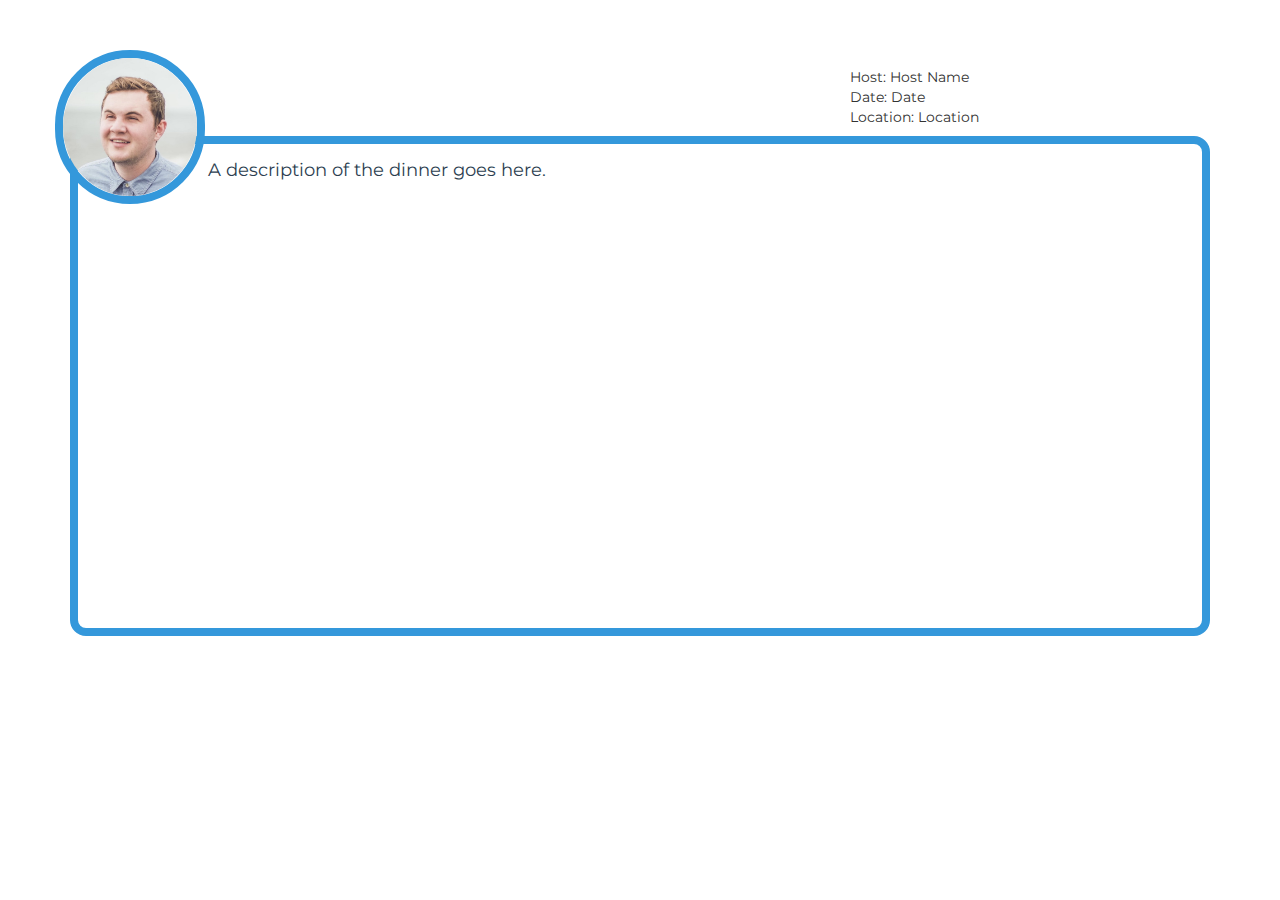
<file: index.html>
<!doctype html>
<!--[if lt IE 7]>      <html class="no-js lt-ie9 lt-ie8 lt-ie7" lang=""> <![endif]-->
<!--[if IE 7]>         <html class="no-js lt-ie9 lt-ie8" lang=""> <![endif]-->
<!--[if IE 8]>         <html class="no-js lt-ie9" lang=""> <![endif]-->
<!--[if gt IE 8]><!--> <html class="no-js" lang=""> <!--<![endif]-->
    <head>
        <meta charset="utf-8">
        <meta http-equiv="X-UA-Compatible" content="IE=edge,chrome=1">
        <title></title>
        <meta name="description" content="">
        <meta name="viewport" content="width=device-width, initial-scale=1">
        <link rel="apple-touch-icon" href="apple-touch-icon.png">
        <script src="//ajax.googleapis.com/ajax/libs/jquery/1.11.2/jquery.min.js"></script>
        <script src="https://cdn.firebase.com/js/client/2.3.0/firebase.js"></script>
        <link rel="stylesheet" href="css/bootstrap.min.css">
        <link href='https://fonts.googleapis.com/css?family=Montserrat:400,700' rel='stylesheet' type='text/css'>
        <style>
            body {
                padding-top: 50px;
                padding-bottom: 20px;
                font-family: 'Montserrat', sans-serif;
            }
            .dinnerTitle{
              font-size: 50px;
              text-transform: uppercase;
              font-weight: bold;
              margin-left: 50px;
              color: #2C3E50;
            }
            .infoBox{
              background-color: #fff;
              border: 8px solid #3498DB;
              border-radius: 16px;
              min-height: 500px;
            }
            .profilePicContainer{
              width: 150px;
              border: 8px solid #3498DB;
              border-radius: 100px;
              position: absolute;
              top: 0px;
              left: 0px;
              z-index: 10;
            }
            .dinnerDescription{
              font-size: 18px;
              color: #2C3E50;
              padding-left: 130px;
              padding-top: 14px;
            }
        </style>
        <link rel="stylesheet" href="css/bootstrap-theme.min.css">
        <link rel="stylesheet" href="css/main.css">

        <script src="js/vendor/modernizr-2.8.3-respond-1.4.2.min.js"></script>
    </head>
    <body>
        <!--[if lt IE 8]>
            <p class="browserupgrade">You are using an <strong>outdated</strong> browser. Please <a href="http://browsehappy.com/">upgrade your browser</a> to improve your experience.</p>
        <![endif]-->
        <div class="container">
          <div class="row">
            <div class="col-lg-12">
              <div class="profilePicContainer"><img src="img/profiles/chris.jpg" class="profilePic img-responsive img-circle"></div>
              <div class="row">
                <div class="col-md-1"></div>
                <div class="col-md-7" style="margin-top: 15px;"><span class="dinnerTitle" id="dinnerTitle"></span></div>
                <div class="col-md-4" style="margin-top: 17px;">
                  <div class="row">
                    <div class="col-xs-12">Host: <span class="hostName" id="hostName">Host Name</div>
                    <div class="col-xs-12">Date: <span class="eventDate" id="eventDate">Date</div>
                    <div class="col-xs-12">Location: <span class="eventLocation" id="eventLocation">Location</span></div>
                  </div>
                </div>
              </div>
            </div>
          </div>
          <div class="row">
            <div class="col-lg-12">
              <div class="infoBox">
                <div class="row">
                  <div class="col-xs-12">
                    <div class="dinnerDescription" id="dinnerDescription">
                      A description of the dinner goes here.
                    </div>
                  </div>
                </div>
              </div>
            </div>
          </div>
        </div>

        <script>
        $( document ).ready(function() {
        // REFERENCE FIREBASE
            var myFirebaseRef = new Firebase("https://group-meal.firebaseio.com/");
          // REGISTER DOM ELEMENTS
            var hostField = $('#hostName');
            var dateField = $('#eventDate');
            var locationField = $('#eventLocation');
            var dinnerTitleField = $('#dinnerTitle');
            var dinnerDescriptionField = $('#dinnerDescription');
          
  /*
          // LISTEN FOR KEYPRESS EVENT
            dateField.keypress(function (e) {
              if (e.keyCode == 13) {
                //FIELD VALUES
                var date = dateField.val();

                //SAVE DATA TO FIREBASE AND EMPTY FIELD
                myFirebaseRef.push({dateTime:date});
                dateField.val('');
              }
            });
  */
          // Add a callback that is triggered for each chat message.

          myFirebaseRef.on('child_added', function (snapshot) {
            //GET DATA
            var data = snapshot.val();
            var title = data.title;
            var host = data.host;
            var date = data.date;
            var location = data.location;
            var description = data.description;

            //CREATE ELEMENTS MESSAGE & SANITIZE TEXT
            dinnerTitleField.text(title);
            hostField.text(host);
            dateField.text(date);
            locationField.text(location);
            dinnerDescriptionField.text(description);

            //ADD MESSAGE

          });
        });
        </script>

    </div> <!-- /container -->        
        <script>window.jQuery || document.write('<script src="js/vendor/jquery-1.11.2.min.js"><\/script>')</script>

        <script src="js/vendor/bootstrap.min.js"></script>

        <script src="js/main.js"></script>

        <!-- Google Analytics: change UA-XXXXX-X to be your site's ID. -->
        <script>
            (function(b,o,i,l,e,r){b.GoogleAnalyticsObject=l;b[l]||(b[l]=
            function(){(b[l].q=b[l].q||[]).push(arguments)});b[l].l=+new Date;
            e=o.createElement(i);r=o.getElementsByTagName(i)[0];
            e.src='//www.google-analytics.com/analytics.js';
            r.parentNode.insertBefore(e,r)}(window,document,'script','ga'));
            ga('create','UA-XXXXX-X','auto');ga('send','pageview');
        </script>
    
    </body>
</html>
</file>
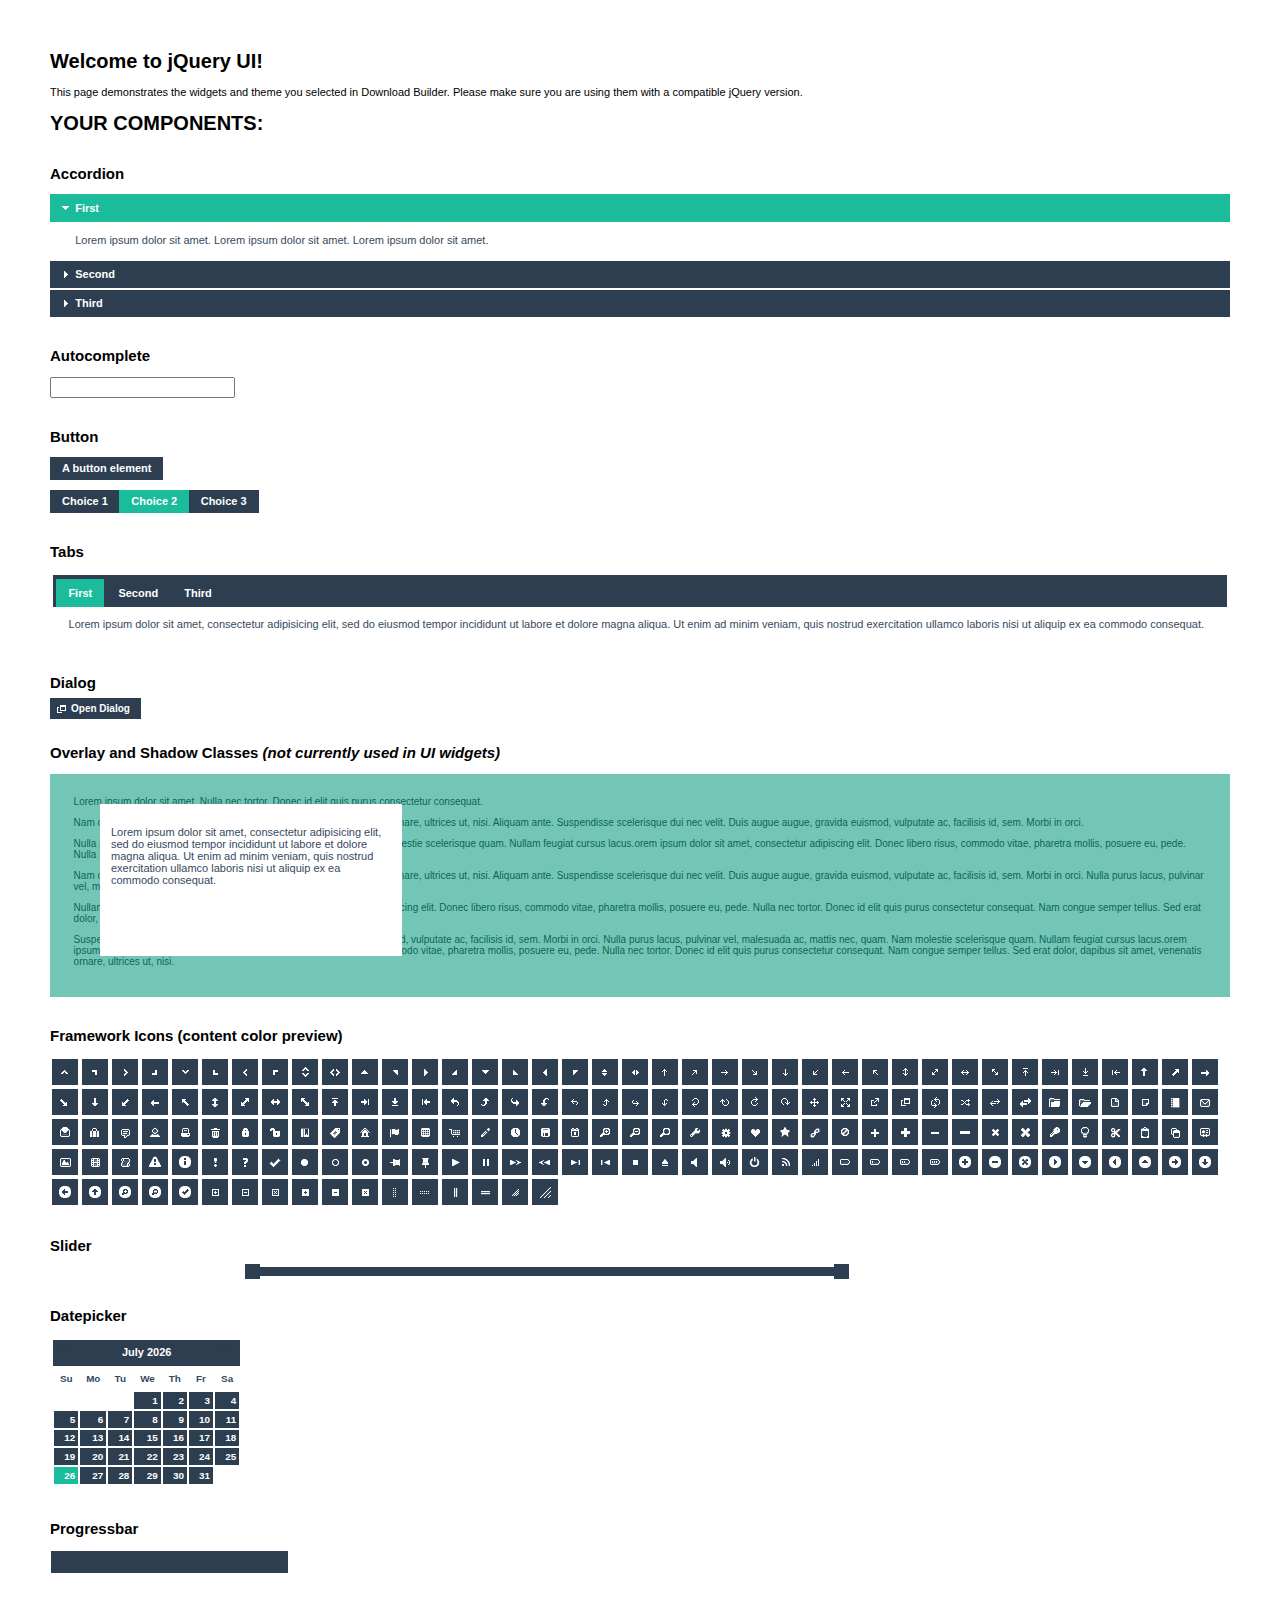
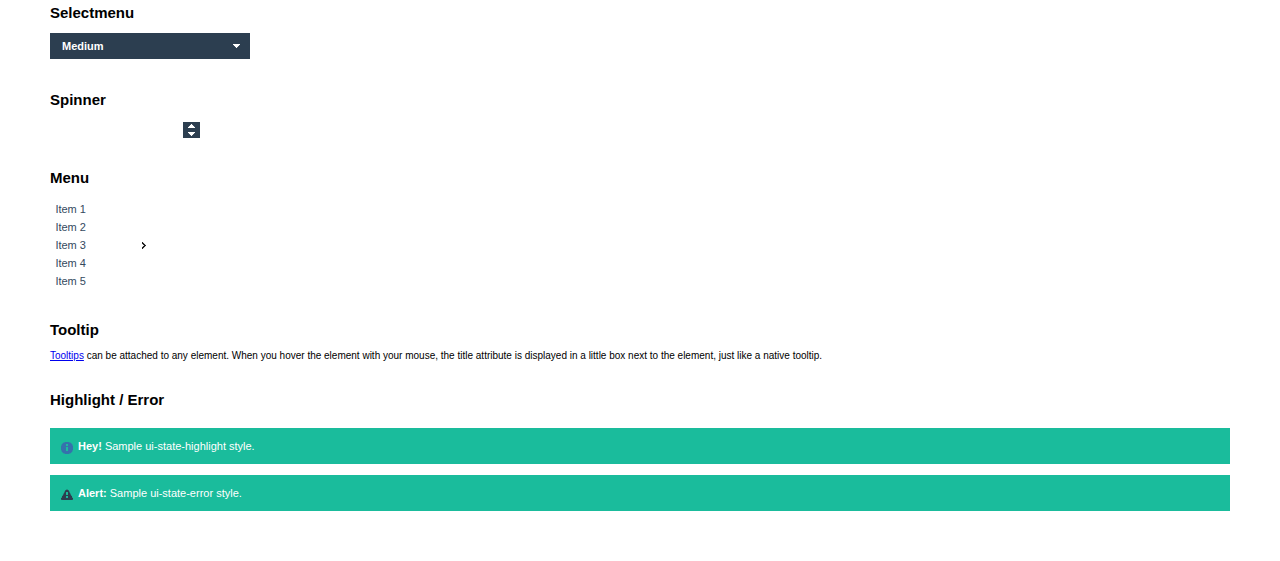
<file: jqueryui_flat/index.html>
<!doctype html>
<html lang="us">
<head>
	<meta charset="utf-8">
	<title>jQuery UI Example Page</title>
	<link href="jquery-ui.css" rel="stylesheet">
	<style>
	body{
		font: 62.5% "Trebuchet MS", sans-serif;
		margin: 50px;
	}
	.demoHeaders {
		margin-top: 2em;
	}
	#dialog-link {
		padding: .4em 1em .4em 20px;
		text-decoration: none;
		position: relative;
	}
	#dialog-link span.ui-icon {
		margin: 0 5px 0 0;
		position: absolute;
		left: .2em;
		top: 50%;
		margin-top: -8px;
	}
	#icons {
		margin: 0;
		padding: 0;
	}
	#icons li {
		margin: 2px;
		position: relative;
		padding: 4px 0;
		cursor: pointer;
		float: left;
		list-style: none;
	}
	#icons span.ui-icon {
		float: left;
		margin: 0 4px;
	}
	.fakewindowcontain .ui-widget-overlay {
		position: absolute;
	}
	select {
		width: 200px;
	}
	</style>
</head>
<body>

<h1>Welcome to jQuery UI!</h1>

<div class="ui-widget">
	<p>This page demonstrates the widgets and theme you selected in Download Builder. Please make sure you are using them with a compatible jQuery version.</p>
</div>

<h1>YOUR COMPONENTS:</h1>


<!-- Accordion -->
<h2 class="demoHeaders">Accordion</h2>
<div id="accordion">
	<h3>First</h3>
	<div>Lorem ipsum dolor sit amet. Lorem ipsum dolor sit amet. Lorem ipsum dolor sit amet.</div>
	<h3>Second</h3>
	<div>Phasellus mattis tincidunt nibh.</div>
	<h3>Third</h3>
	<div>Nam dui erat, auctor a, dignissim quis.</div>
</div>



<!-- Autocomplete -->
<h2 class="demoHeaders">Autocomplete</h2>
<div>
	<input id="autocomplete" title="type &quot;a&quot;">
</div>



<!-- Button -->
<h2 class="demoHeaders">Button</h2>
<button id="button">A button element</button>
<form style="margin-top: 1em;">
	<div id="radioset">
		<input type="radio" id="radio1" name="radio"><label for="radio1">Choice 1</label>
		<input type="radio" id="radio2" name="radio" checked="checked"><label for="radio2">Choice 2</label>
		<input type="radio" id="radio3" name="radio"><label for="radio3">Choice 3</label>
	</div>
</form>



<!-- Tabs -->
<h2 class="demoHeaders">Tabs</h2>
<div id="tabs">
	<ul>
		<li><a href="#tabs-1">First</a></li>
		<li><a href="#tabs-2">Second</a></li>
		<li><a href="#tabs-3">Third</a></li>
	</ul>
	<div id="tabs-1">Lorem ipsum dolor sit amet, consectetur adipisicing elit, sed do eiusmod tempor incididunt ut labore et dolore magna aliqua. Ut enim ad minim veniam, quis nostrud exercitation ullamco laboris nisi ut aliquip ex ea commodo consequat.</div>
	<div id="tabs-2">Phasellus mattis tincidunt nibh. Cras orci urna, blandit id, pretium vel, aliquet ornare, felis. Maecenas scelerisque sem non nisl. Fusce sed lorem in enim dictum bibendum.</div>
	<div id="tabs-3">Nam dui erat, auctor a, dignissim quis, sollicitudin eu, felis. Pellentesque nisi urna, interdum eget, sagittis et, consequat vestibulum, lacus. Mauris porttitor ullamcorper augue.</div>
</div>



<!-- Dialog NOTE: Dialog is not generated by UI in this demo so it can be visually styled in themeroller-->
<h2 class="demoHeaders">Dialog</h2>
<p><a href="#" id="dialog-link" class="ui-state-default ui-corner-all"><span class="ui-icon ui-icon-newwin"></span>Open Dialog</a></p>

<h2 class="demoHeaders">Overlay and Shadow Classes <em>(not currently used in UI widgets)</em></h2>
<div style="position: relative; width: 96%; height: 200px; padding:1% 2%; overflow:hidden;" class="fakewindowcontain">
	<p>Lorem ipsum dolor sit amet,  Nulla nec tortor. Donec id elit quis purus consectetur consequat. </p><p>Nam congue semper tellus. Sed erat dolor, dapibus sit amet, venenatis ornare, ultrices ut, nisi. Aliquam ante. Suspendisse scelerisque dui nec velit. Duis augue augue, gravida euismod, vulputate ac, facilisis id, sem. Morbi in orci. </p><p>Nulla purus lacus, pulvinar vel, malesuada ac, mattis nec, quam. Nam molestie scelerisque quam. Nullam feugiat cursus lacus.orem ipsum dolor sit amet, consectetur adipiscing elit. Donec libero risus, commodo vitae, pharetra mollis, posuere eu, pede. Nulla nec tortor. Donec id elit quis purus consectetur consequat. </p><p>Nam congue semper tellus. Sed erat dolor, dapibus sit amet, venenatis ornare, ultrices ut, nisi. Aliquam ante. Suspendisse scelerisque dui nec velit. Duis augue augue, gravida euismod, vulputate ac, facilisis id, sem. Morbi in orci. Nulla purus lacus, pulvinar vel, malesuada ac, mattis nec, quam. Nam molestie scelerisque quam. </p><p>Nullam feugiat cursus lacus.orem ipsum dolor sit amet, consectetur adipiscing elit. Donec libero risus, commodo vitae, pharetra mollis, posuere eu, pede. Nulla nec tortor. Donec id elit quis purus consectetur consequat. Nam congue semper tellus. Sed erat dolor, dapibus sit amet, venenatis ornare, ultrices ut, nisi. Aliquam ante. </p><p>Suspendisse scelerisque dui nec velit. Duis augue augue, gravida euismod, vulputate ac, facilisis id, sem. Morbi in orci. Nulla purus lacus, pulvinar vel, malesuada ac, mattis nec, quam. Nam molestie scelerisque quam. Nullam feugiat cursus lacus.orem ipsum dolor sit amet, consectetur adipiscing elit. Donec libero risus, commodo vitae, pharetra mollis, posuere eu, pede. Nulla nec tortor. Donec id elit quis purus consectetur consequat. Nam congue semper tellus. Sed erat dolor, dapibus sit amet, venenatis ornare, ultrices ut, nisi. </p>

	<!-- ui-dialog -->
	<div class="ui-overlay"><div class="ui-widget-overlay"></div><div class="ui-widget-shadow ui-corner-all" style="width: 302px; height: 152px; position: absolute; left: 50px; top: 30px;"></div></div>
	<div style="position: absolute; width: 280px; height: 130px;left: 50px; top: 30px; padding: 10px;" class="ui-widget ui-widget-content ui-corner-all">
		<div class="ui-dialog-content ui-widget-content" style="background: none; border: 0;">
			<p>Lorem ipsum dolor sit amet, consectetur adipisicing elit, sed do eiusmod tempor incididunt ut labore et dolore magna aliqua. Ut enim ad minim veniam, quis nostrud exercitation ullamco laboris nisi ut aliquip ex ea commodo consequat.</p>
		</div>
	</div>

</div>

<!-- ui-dialog -->
<div id="dialog" title="Dialog Title">
	<p>Lorem ipsum dolor sit amet, consectetur adipisicing elit, sed do eiusmod tempor incididunt ut labore et dolore magna aliqua. Ut enim ad minim veniam, quis nostrud exercitation ullamco laboris nisi ut aliquip ex ea commodo consequat.</p>
</div>



<h2 class="demoHeaders">Framework Icons (content color preview)</h2>
<ul id="icons" class="ui-widget ui-helper-clearfix">
	<li class="ui-state-default ui-corner-all" title=".ui-icon-carat-1-n"><span class="ui-icon ui-icon-carat-1-n"></span></li>
	<li class="ui-state-default ui-corner-all" title=".ui-icon-carat-1-ne"><span class="ui-icon ui-icon-carat-1-ne"></span></li>
	<li class="ui-state-default ui-corner-all" title=".ui-icon-carat-1-e"><span class="ui-icon ui-icon-carat-1-e"></span></li>
	<li class="ui-state-default ui-corner-all" title=".ui-icon-carat-1-se"><span class="ui-icon ui-icon-carat-1-se"></span></li>
	<li class="ui-state-default ui-corner-all" title=".ui-icon-carat-1-s"><span class="ui-icon ui-icon-carat-1-s"></span></li>
	<li class="ui-state-default ui-corner-all" title=".ui-icon-carat-1-sw"><span class="ui-icon ui-icon-carat-1-sw"></span></li>
	<li class="ui-state-default ui-corner-all" title=".ui-icon-carat-1-w"><span class="ui-icon ui-icon-carat-1-w"></span></li>
	<li class="ui-state-default ui-corner-all" title=".ui-icon-carat-1-nw"><span class="ui-icon ui-icon-carat-1-nw"></span></li>
	<li class="ui-state-default ui-corner-all" title=".ui-icon-carat-2-n-s"><span class="ui-icon ui-icon-carat-2-n-s"></span></li>
	<li class="ui-state-default ui-corner-all" title=".ui-icon-carat-2-e-w"><span class="ui-icon ui-icon-carat-2-e-w"></span></li>
	<li class="ui-state-default ui-corner-all" title=".ui-icon-triangle-1-n"><span class="ui-icon ui-icon-triangle-1-n"></span></li>
	<li class="ui-state-default ui-corner-all" title=".ui-icon-triangle-1-ne"><span class="ui-icon ui-icon-triangle-1-ne"></span></li>
	<li class="ui-state-default ui-corner-all" title=".ui-icon-triangle-1-e"><span class="ui-icon ui-icon-triangle-1-e"></span></li>
	<li class="ui-state-default ui-corner-all" title=".ui-icon-triangle-1-se"><span class="ui-icon ui-icon-triangle-1-se"></span></li>
	<li class="ui-state-default ui-corner-all" title=".ui-icon-triangle-1-s"><span class="ui-icon ui-icon-triangle-1-s"></span></li>
	<li class="ui-state-default ui-corner-all" title=".ui-icon-triangle-1-sw"><span class="ui-icon ui-icon-triangle-1-sw"></span></li>
	<li class="ui-state-default ui-corner-all" title=".ui-icon-triangle-1-w"><span class="ui-icon ui-icon-triangle-1-w"></span></li>
	<li class="ui-state-default ui-corner-all" title=".ui-icon-triangle-1-nw"><span class="ui-icon ui-icon-triangle-1-nw"></span></li>
	<li class="ui-state-default ui-corner-all" title=".ui-icon-triangle-2-n-s"><span class="ui-icon ui-icon-triangle-2-n-s"></span></li>
	<li class="ui-state-default ui-corner-all" title=".ui-icon-triangle-2-e-w"><span class="ui-icon ui-icon-triangle-2-e-w"></span></li>
	<li class="ui-state-default ui-corner-all" title=".ui-icon-arrow-1-n"><span class="ui-icon ui-icon-arrow-1-n"></span></li>
	<li class="ui-state-default ui-corner-all" title=".ui-icon-arrow-1-ne"><span class="ui-icon ui-icon-arrow-1-ne"></span></li>
	<li class="ui-state-default ui-corner-all" title=".ui-icon-arrow-1-e"><span class="ui-icon ui-icon-arrow-1-e"></span></li>
	<li class="ui-state-default ui-corner-all" title=".ui-icon-arrow-1-se"><span class="ui-icon ui-icon-arrow-1-se"></span></li>
	<li class="ui-state-default ui-corner-all" title=".ui-icon-arrow-1-s"><span class="ui-icon ui-icon-arrow-1-s"></span></li>
	<li class="ui-state-default ui-corner-all" title=".ui-icon-arrow-1-sw"><span class="ui-icon ui-icon-arrow-1-sw"></span></li>
	<li class="ui-state-default ui-corner-all" title=".ui-icon-arrow-1-w"><span class="ui-icon ui-icon-arrow-1-w"></span></li>
	<li class="ui-state-default ui-corner-all" title=".ui-icon-arrow-1-nw"><span class="ui-icon ui-icon-arrow-1-nw"></span></li>
	<li class="ui-state-default ui-corner-all" title=".ui-icon-arrow-2-n-s"><span class="ui-icon ui-icon-arrow-2-n-s"></span></li>
	<li class="ui-state-default ui-corner-all" title=".ui-icon-arrow-2-ne-sw"><span class="ui-icon ui-icon-arrow-2-ne-sw"></span></li>
	<li class="ui-state-default ui-corner-all" title=".ui-icon-arrow-2-e-w"><span class="ui-icon ui-icon-arrow-2-e-w"></span></li>
	<li class="ui-state-default ui-corner-all" title=".ui-icon-arrow-2-se-nw"><span class="ui-icon ui-icon-arrow-2-se-nw"></span></li>
	<li class="ui-state-default ui-corner-all" title=".ui-icon-arrowstop-1-n"><span class="ui-icon ui-icon-arrowstop-1-n"></span></li>
	<li class="ui-state-default ui-corner-all" title=".ui-icon-arrowstop-1-e"><span class="ui-icon ui-icon-arrowstop-1-e"></span></li>
	<li class="ui-state-default ui-corner-all" title=".ui-icon-arrowstop-1-s"><span class="ui-icon ui-icon-arrowstop-1-s"></span></li>
	<li class="ui-state-default ui-corner-all" title=".ui-icon-arrowstop-1-w"><span class="ui-icon ui-icon-arrowstop-1-w"></span></li>
	<li class="ui-state-default ui-corner-all" title=".ui-icon-arrowthick-1-n"><span class="ui-icon ui-icon-arrowthick-1-n"></span></li>
	<li class="ui-state-default ui-corner-all" title=".ui-icon-arrowthick-1-ne"><span class="ui-icon ui-icon-arrowthick-1-ne"></span></li>
	<li class="ui-state-default ui-corner-all" title=".ui-icon-arrowthick-1-e"><span class="ui-icon ui-icon-arrowthick-1-e"></span></li>
	<li class="ui-state-default ui-corner-all" title=".ui-icon-arrowthick-1-se"><span class="ui-icon ui-icon-arrowthick-1-se"></span></li>
	<li class="ui-state-default ui-corner-all" title=".ui-icon-arrowthick-1-s"><span class="ui-icon ui-icon-arrowthick-1-s"></span></li>
	<li class="ui-state-default ui-corner-all" title=".ui-icon-arrowthick-1-sw"><span class="ui-icon ui-icon-arrowthick-1-sw"></span></li>
	<li class="ui-state-default ui-corner-all" title=".ui-icon-arrowthick-1-w"><span class="ui-icon ui-icon-arrowthick-1-w"></span></li>
	<li class="ui-state-default ui-corner-all" title=".ui-icon-arrowthick-1-nw"><span class="ui-icon ui-icon-arrowthick-1-nw"></span></li>
	<li class="ui-state-default ui-corner-all" title=".ui-icon-arrowthick-2-n-s"><span class="ui-icon ui-icon-arrowthick-2-n-s"></span></li>
	<li class="ui-state-default ui-corner-all" title=".ui-icon-arrowthick-2-ne-sw"><span class="ui-icon ui-icon-arrowthick-2-ne-sw"></span></li>
	<li class="ui-state-default ui-corner-all" title=".ui-icon-arrowthick-2-e-w"><span class="ui-icon ui-icon-arrowthick-2-e-w"></span></li>
	<li class="ui-state-default ui-corner-all" title=".ui-icon-arrowthick-2-se-nw"><span class="ui-icon ui-icon-arrowthick-2-se-nw"></span></li>
	<li class="ui-state-default ui-corner-all" title=".ui-icon-arrowthickstop-1-n"><span class="ui-icon ui-icon-arrowthickstop-1-n"></span></li>
	<li class="ui-state-default ui-corner-all" title=".ui-icon-arrowthickstop-1-e"><span class="ui-icon ui-icon-arrowthickstop-1-e"></span></li>
	<li class="ui-state-default ui-corner-all" title=".ui-icon-arrowthickstop-1-s"><span class="ui-icon ui-icon-arrowthickstop-1-s"></span></li>
	<li class="ui-state-default ui-corner-all" title=".ui-icon-arrowthickstop-1-w"><span class="ui-icon ui-icon-arrowthickstop-1-w"></span></li>
	<li class="ui-state-default ui-corner-all" title=".ui-icon-arrowreturnthick-1-w"><span class="ui-icon ui-icon-arrowreturnthick-1-w"></span></li>
	<li class="ui-state-default ui-corner-all" title=".ui-icon-arrowreturnthick-1-n"><span class="ui-icon ui-icon-arrowreturnthick-1-n"></span></li>
	<li class="ui-state-default ui-corner-all" title=".ui-icon-arrowreturnthick-1-e"><span class="ui-icon ui-icon-arrowreturnthick-1-e"></span></li>
	<li class="ui-state-default ui-corner-all" title=".ui-icon-arrowreturnthick-1-s"><span class="ui-icon ui-icon-arrowreturnthick-1-s"></span></li>
	<li class="ui-state-default ui-corner-all" title=".ui-icon-arrowreturn-1-w"><span class="ui-icon ui-icon-arrowreturn-1-w"></span></li>
	<li class="ui-state-default ui-corner-all" title=".ui-icon-arrowreturn-1-n"><span class="ui-icon ui-icon-arrowreturn-1-n"></span></li>
	<li class="ui-state-default ui-corner-all" title=".ui-icon-arrowreturn-1-e"><span class="ui-icon ui-icon-arrowreturn-1-e"></span></li>
	<li class="ui-state-default ui-corner-all" title=".ui-icon-arrowreturn-1-s"><span class="ui-icon ui-icon-arrowreturn-1-s"></span></li>
	<li class="ui-state-default ui-corner-all" title=".ui-icon-arrowrefresh-1-w"><span class="ui-icon ui-icon-arrowrefresh-1-w"></span></li>
	<li class="ui-state-default ui-corner-all" title=".ui-icon-arrowrefresh-1-n"><span class="ui-icon ui-icon-arrowrefresh-1-n"></span></li>
	<li class="ui-state-default ui-corner-all" title=".ui-icon-arrowrefresh-1-e"><span class="ui-icon ui-icon-arrowrefresh-1-e"></span></li>
	<li class="ui-state-default ui-corner-all" title=".ui-icon-arrowrefresh-1-s"><span class="ui-icon ui-icon-arrowrefresh-1-s"></span></li>
	<li class="ui-state-default ui-corner-all" title=".ui-icon-arrow-4"><span class="ui-icon ui-icon-arrow-4"></span></li>
	<li class="ui-state-default ui-corner-all" title=".ui-icon-arrow-4-diag"><span class="ui-icon ui-icon-arrow-4-diag"></span></li>
	<li class="ui-state-default ui-corner-all" title=".ui-icon-extlink"><span class="ui-icon ui-icon-extlink"></span></li>
	<li class="ui-state-default ui-corner-all" title=".ui-icon-newwin"><span class="ui-icon ui-icon-newwin"></span></li>
	<li class="ui-state-default ui-corner-all" title=".ui-icon-refresh"><span class="ui-icon ui-icon-refresh"></span></li>
	<li class="ui-state-default ui-corner-all" title=".ui-icon-shuffle"><span class="ui-icon ui-icon-shuffle"></span></li>
	<li class="ui-state-default ui-corner-all" title=".ui-icon-transfer-e-w"><span class="ui-icon ui-icon-transfer-e-w"></span></li>
	<li class="ui-state-default ui-corner-all" title=".ui-icon-transferthick-e-w"><span class="ui-icon ui-icon-transferthick-e-w"></span></li>
	<li class="ui-state-default ui-corner-all" title=".ui-icon-folder-collapsed"><span class="ui-icon ui-icon-folder-collapsed"></span></li>
	<li class="ui-state-default ui-corner-all" title=".ui-icon-folder-open"><span class="ui-icon ui-icon-folder-open"></span></li>
	<li class="ui-state-default ui-corner-all" title=".ui-icon-document"><span class="ui-icon ui-icon-document"></span></li>
	<li class="ui-state-default ui-corner-all" title=".ui-icon-document-b"><span class="ui-icon ui-icon-document-b"></span></li>
	<li class="ui-state-default ui-corner-all" title=".ui-icon-note"><span class="ui-icon ui-icon-note"></span></li>
	<li class="ui-state-default ui-corner-all" title=".ui-icon-mail-closed"><span class="ui-icon ui-icon-mail-closed"></span></li>
	<li class="ui-state-default ui-corner-all" title=".ui-icon-mail-open"><span class="ui-icon ui-icon-mail-open"></span></li>
	<li class="ui-state-default ui-corner-all" title=".ui-icon-suitcase"><span class="ui-icon ui-icon-suitcase"></span></li>
	<li class="ui-state-default ui-corner-all" title=".ui-icon-comment"><span class="ui-icon ui-icon-comment"></span></li>
	<li class="ui-state-default ui-corner-all" title=".ui-icon-person"><span class="ui-icon ui-icon-person"></span></li>
	<li class="ui-state-default ui-corner-all" title=".ui-icon-print"><span class="ui-icon ui-icon-print"></span></li>
	<li class="ui-state-default ui-corner-all" title=".ui-icon-trash"><span class="ui-icon ui-icon-trash"></span></li>
	<li class="ui-state-default ui-corner-all" title=".ui-icon-locked"><span class="ui-icon ui-icon-locked"></span></li>
	<li class="ui-state-default ui-corner-all" title=".ui-icon-unlocked"><span class="ui-icon ui-icon-unlocked"></span></li>
	<li class="ui-state-default ui-corner-all" title=".ui-icon-bookmark"><span class="ui-icon ui-icon-bookmark"></span></li>
	<li class="ui-state-default ui-corner-all" title=".ui-icon-tag"><span class="ui-icon ui-icon-tag"></span></li>
	<li class="ui-state-default ui-corner-all" title=".ui-icon-home"><span class="ui-icon ui-icon-home"></span></li>
	<li class="ui-state-default ui-corner-all" title=".ui-icon-flag"><span class="ui-icon ui-icon-flag"></span></li>
	<li class="ui-state-default ui-corner-all" title=".ui-icon-calculator"><span class="ui-icon ui-icon-calculator"></span></li>
	<li class="ui-state-default ui-corner-all" title=".ui-icon-cart"><span class="ui-icon ui-icon-cart"></span></li>
	<li class="ui-state-default ui-corner-all" title=".ui-icon-pencil"><span class="ui-icon ui-icon-pencil"></span></li>
	<li class="ui-state-default ui-corner-all" title=".ui-icon-clock"><span class="ui-icon ui-icon-clock"></span></li>
	<li class="ui-state-default ui-corner-all" title=".ui-icon-disk"><span class="ui-icon ui-icon-disk"></span></li>
	<li class="ui-state-default ui-corner-all" title=".ui-icon-calendar"><span class="ui-icon ui-icon-calendar"></span></li>
	<li class="ui-state-default ui-corner-all" title=".ui-icon-zoomin"><span class="ui-icon ui-icon-zoomin"></span></li>
	<li class="ui-state-default ui-corner-all" title=".ui-icon-zoomout"><span class="ui-icon ui-icon-zoomout"></span></li>
	<li class="ui-state-default ui-corner-all" title=".ui-icon-search"><span class="ui-icon ui-icon-search"></span></li>
	<li class="ui-state-default ui-corner-all" title=".ui-icon-wrench"><span class="ui-icon ui-icon-wrench"></span></li>
	<li class="ui-state-default ui-corner-all" title=".ui-icon-gear"><span class="ui-icon ui-icon-gear"></span></li>
	<li class="ui-state-default ui-corner-all" title=".ui-icon-heart"><span class="ui-icon ui-icon-heart"></span></li>
	<li class="ui-state-default ui-corner-all" title=".ui-icon-star"><span class="ui-icon ui-icon-star"></span></li>
	<li class="ui-state-default ui-corner-all" title=".ui-icon-link"><span class="ui-icon ui-icon-link"></span></li>
	<li class="ui-state-default ui-corner-all" title=".ui-icon-cancel"><span class="ui-icon ui-icon-cancel"></span></li>
	<li class="ui-state-default ui-corner-all" title=".ui-icon-plus"><span class="ui-icon ui-icon-plus"></span></li>
	<li class="ui-state-default ui-corner-all" title=".ui-icon-plusthick"><span class="ui-icon ui-icon-plusthick"></span></li>
	<li class="ui-state-default ui-corner-all" title=".ui-icon-minus"><span class="ui-icon ui-icon-minus"></span></li>
	<li class="ui-state-default ui-corner-all" title=".ui-icon-minusthick"><span class="ui-icon ui-icon-minusthick"></span></li>
	<li class="ui-state-default ui-corner-all" title=".ui-icon-close"><span class="ui-icon ui-icon-close"></span></li>
	<li class="ui-state-default ui-corner-all" title=".ui-icon-closethick"><span class="ui-icon ui-icon-closethick"></span></li>
	<li class="ui-state-default ui-corner-all" title=".ui-icon-key"><span class="ui-icon ui-icon-key"></span></li>
	<li class="ui-state-default ui-corner-all" title=".ui-icon-lightbulb"><span class="ui-icon ui-icon-lightbulb"></span></li>
	<li class="ui-state-default ui-corner-all" title=".ui-icon-scissors"><span class="ui-icon ui-icon-scissors"></span></li>
	<li class="ui-state-default ui-corner-all" title=".ui-icon-clipboard"><span class="ui-icon ui-icon-clipboard"></span></li>
	<li class="ui-state-default ui-corner-all" title=".ui-icon-copy"><span class="ui-icon ui-icon-copy"></span></li>
	<li class="ui-state-default ui-corner-all" title=".ui-icon-contact"><span class="ui-icon ui-icon-contact"></span></li>
	<li class="ui-state-default ui-corner-all" title=".ui-icon-image"><span class="ui-icon ui-icon-image"></span></li>
	<li class="ui-state-default ui-corner-all" title=".ui-icon-video"><span class="ui-icon ui-icon-video"></span></li>
	<li class="ui-state-default ui-corner-all" title=".ui-icon-script"><span class="ui-icon ui-icon-script"></span></li>
	<li class="ui-state-default ui-corner-all" title=".ui-icon-alert"><span class="ui-icon ui-icon-alert"></span></li>
	<li class="ui-state-default ui-corner-all" title=".ui-icon-info"><span class="ui-icon ui-icon-info"></span></li>
	<li class="ui-state-default ui-corner-all" title=".ui-icon-notice"><span class="ui-icon ui-icon-notice"></span></li>
	<li class="ui-state-default ui-corner-all" title=".ui-icon-help"><span class="ui-icon ui-icon-help"></span></li>
	<li class="ui-state-default ui-corner-all" title=".ui-icon-check"><span class="ui-icon ui-icon-check"></span></li>
	<li class="ui-state-default ui-corner-all" title=".ui-icon-bullet"><span class="ui-icon ui-icon-bullet"></span></li>
	<li class="ui-state-default ui-corner-all" title=".ui-icon-radio-off"><span class="ui-icon ui-icon-radio-off"></span></li>
	<li class="ui-state-default ui-corner-all" title=".ui-icon-radio-on"><span class="ui-icon ui-icon-radio-on"></span></li>
	<li class="ui-state-default ui-corner-all" title=".ui-icon-pin-w"><span class="ui-icon ui-icon-pin-w"></span></li>
	<li class="ui-state-default ui-corner-all" title=".ui-icon-pin-s"><span class="ui-icon ui-icon-pin-s"></span></li>
	<li class="ui-state-default ui-corner-all" title=".ui-icon-play"><span class="ui-icon ui-icon-play"></span></li>
	<li class="ui-state-default ui-corner-all" title=".ui-icon-pause"><span class="ui-icon ui-icon-pause"></span></li>
	<li class="ui-state-default ui-corner-all" title=".ui-icon-seek-next"><span class="ui-icon ui-icon-seek-next"></span></li>
	<li class="ui-state-default ui-corner-all" title=".ui-icon-seek-prev"><span class="ui-icon ui-icon-seek-prev"></span></li>
	<li class="ui-state-default ui-corner-all" title=".ui-icon-seek-end"><span class="ui-icon ui-icon-seek-end"></span></li>
	<li class="ui-state-default ui-corner-all" title=".ui-icon-seek-first"><span class="ui-icon ui-icon-seek-first"></span></li>
	<li class="ui-state-default ui-corner-all" title=".ui-icon-stop"><span class="ui-icon ui-icon-stop"></span></li>
	<li class="ui-state-default ui-corner-all" title=".ui-icon-eject"><span class="ui-icon ui-icon-eject"></span></li>
	<li class="ui-state-default ui-corner-all" title=".ui-icon-volume-off"><span class="ui-icon ui-icon-volume-off"></span></li>
	<li class="ui-state-default ui-corner-all" title=".ui-icon-volume-on"><span class="ui-icon ui-icon-volume-on"></span></li>
	<li class="ui-state-default ui-corner-all" title=".ui-icon-power"><span class="ui-icon ui-icon-power"></span></li>
	<li class="ui-state-default ui-corner-all" title=".ui-icon-signal-diag"><span class="ui-icon ui-icon-signal-diag"></span></li>
	<li class="ui-state-default ui-corner-all" title=".ui-icon-signal"><span class="ui-icon ui-icon-signal"></span></li>
	<li class="ui-state-default ui-corner-all" title=".ui-icon-battery-0"><span class="ui-icon ui-icon-battery-0"></span></li>
	<li class="ui-state-default ui-corner-all" title=".ui-icon-battery-1"><span class="ui-icon ui-icon-battery-1"></span></li>
	<li class="ui-state-default ui-corner-all" title=".ui-icon-battery-2"><span class="ui-icon ui-icon-battery-2"></span></li>
	<li class="ui-state-default ui-corner-all" title=".ui-icon-battery-3"><span class="ui-icon ui-icon-battery-3"></span></li>
	<li class="ui-state-default ui-corner-all" title=".ui-icon-circle-plus"><span class="ui-icon ui-icon-circle-plus"></span></li>
	<li class="ui-state-default ui-corner-all" title=".ui-icon-circle-minus"><span class="ui-icon ui-icon-circle-minus"></span></li>
	<li class="ui-state-default ui-corner-all" title=".ui-icon-circle-close"><span class="ui-icon ui-icon-circle-close"></span></li>
	<li class="ui-state-default ui-corner-all" title=".ui-icon-circle-triangle-e"><span class="ui-icon ui-icon-circle-triangle-e"></span></li>
	<li class="ui-state-default ui-corner-all" title=".ui-icon-circle-triangle-s"><span class="ui-icon ui-icon-circle-triangle-s"></span></li>
	<li class="ui-state-default ui-corner-all" title=".ui-icon-circle-triangle-w"><span class="ui-icon ui-icon-circle-triangle-w"></span></li>
	<li class="ui-state-default ui-corner-all" title=".ui-icon-circle-triangle-n"><span class="ui-icon ui-icon-circle-triangle-n"></span></li>
	<li class="ui-state-default ui-corner-all" title=".ui-icon-circle-arrow-e"><span class="ui-icon ui-icon-circle-arrow-e"></span></li>
	<li class="ui-state-default ui-corner-all" title=".ui-icon-circle-arrow-s"><span class="ui-icon ui-icon-circle-arrow-s"></span></li>
	<li class="ui-state-default ui-corner-all" title=".ui-icon-circle-arrow-w"><span class="ui-icon ui-icon-circle-arrow-w"></span></li>
	<li class="ui-state-default ui-corner-all" title=".ui-icon-circle-arrow-n"><span class="ui-icon ui-icon-circle-arrow-n"></span></li>
	<li class="ui-state-default ui-corner-all" title=".ui-icon-circle-zoomin"><span class="ui-icon ui-icon-circle-zoomin"></span></li>
	<li class="ui-state-default ui-corner-all" title=".ui-icon-circle-zoomout"><span class="ui-icon ui-icon-circle-zoomout"></span></li>
	<li class="ui-state-default ui-corner-all" title=".ui-icon-circle-check"><span class="ui-icon ui-icon-circle-check"></span></li>
	<li class="ui-state-default ui-corner-all" title=".ui-icon-circlesmall-plus"><span class="ui-icon ui-icon-circlesmall-plus"></span></li>
	<li class="ui-state-default ui-corner-all" title=".ui-icon-circlesmall-minus"><span class="ui-icon ui-icon-circlesmall-minus"></span></li>
	<li class="ui-state-default ui-corner-all" title=".ui-icon-circlesmall-close"><span class="ui-icon ui-icon-circlesmall-close"></span></li>
	<li class="ui-state-default ui-corner-all" title=".ui-icon-squaresmall-plus"><span class="ui-icon ui-icon-squaresmall-plus"></span></li>
	<li class="ui-state-default ui-corner-all" title=".ui-icon-squaresmall-minus"><span class="ui-icon ui-icon-squaresmall-minus"></span></li>
	<li class="ui-state-default ui-corner-all" title=".ui-icon-squaresmall-close"><span class="ui-icon ui-icon-squaresmall-close"></span></li>
	<li class="ui-state-default ui-corner-all" title=".ui-icon-grip-dotted-vertical"><span class="ui-icon ui-icon-grip-dotted-vertical"></span></li>
	<li class="ui-state-default ui-corner-all" title=".ui-icon-grip-dotted-horizontal"><span class="ui-icon ui-icon-grip-dotted-horizontal"></span></li>
	<li class="ui-state-default ui-corner-all" title=".ui-icon-grip-solid-vertical"><span class="ui-icon ui-icon-grip-solid-vertical"></span></li>
	<li class="ui-state-default ui-corner-all" title=".ui-icon-grip-solid-horizontal"><span class="ui-icon ui-icon-grip-solid-horizontal"></span></li>
	<li class="ui-state-default ui-corner-all" title=".ui-icon-gripsmall-diagonal-se"><span class="ui-icon ui-icon-gripsmall-diagonal-se"></span></li>
	<li class="ui-state-default ui-corner-all" title=".ui-icon-grip-diagonal-se"><span class="ui-icon ui-icon-grip-diagonal-se"></span></li>
</ul>


<!-- Slider -->
<h2 class="demoHeaders">Slider</h2>
<div id="slider"></div>



<!-- Datepicker -->
<h2 class="demoHeaders">Datepicker</h2>
<div id="datepicker"></div>



<!-- Progressbar -->
<h2 class="demoHeaders">Progressbar</h2>
<div id="progressbar"></div>



<!-- Progressbar -->
<h2 class="demoHeaders">Selectmenu</h2>
<select id="selectmenu">
	<option>Slower</option>
	<option>Slow</option>
	<option selected="selected">Medium</option>
	<option>Fast</option>
	<option>Faster</option>
</select>



<!-- Spinner -->
<h2 class="demoHeaders">Spinner</h2>
<input id="spinner">



<!-- Menu -->
<h2 class="demoHeaders">Menu</h2>
<ul style="width:100px;" id="menu">
	<li>Item 1</li>
	<li>Item 2</li>
	<li>Item 3
		<ul>
			<li>Item 3-1</li>
			<li>Item 3-2</li>
			<li>Item 3-3</li>
			<li>Item 3-4</li>
			<li>Item 3-5</li>
		</ul>
	</li>
	<li>Item 4</li>
	<li>Item 5</li>
</ul>



<!-- Tooltip -->
<h2 class="demoHeaders">Tooltip</h2>
<p id="tooltip">
	<a href="#" title="That&apos;s what this widget is">Tooltips</a> can be attached to any element. When you hover
the element with your mouse, the title attribute is displayed in a little box next to the element, just like a native tooltip.
</p>


<!-- Highlight / Error -->
<h2 class="demoHeaders">Highlight / Error</h2>
<div class="ui-widget">
	<div class="ui-state-highlight ui-corner-all" style="margin-top: 20px; padding: 0 .7em;">
		<p><span class="ui-icon ui-icon-info" style="float: left; margin-right: .3em;"></span>
		<strong>Hey!</strong> Sample ui-state-highlight style.</p>
	</div>
</div>
<br>
<div class="ui-widget">
	<div class="ui-state-error ui-corner-all" style="padding: 0 .7em;">
		<p><span class="ui-icon ui-icon-alert" style="float: left; margin-right: .3em;"></span>
		<strong>Alert:</strong> Sample ui-state-error style.</p>
	</div>
</div>

<script src="external/jquery/jquery.js"></script>
<script src="jquery-ui.js"></script>
<script>

$( "#accordion" ).accordion();



var availableTags = [
	"ActionScript",
	"AppleScript",
	"Asp",
	"BASIC",
	"C",
	"C++",
	"Clojure",
	"COBOL",
	"ColdFusion",
	"Erlang",
	"Fortran",
	"Groovy",
	"Haskell",
	"Java",
	"JavaScript",
	"Lisp",
	"Perl",
	"PHP",
	"Python",
	"Ruby",
	"Scala",
	"Scheme"
];
$( "#autocomplete" ).autocomplete({
	source: availableTags
});



$( "#button" ).button();
$( "#radioset" ).buttonset();



$( "#tabs" ).tabs();



$( "#dialog" ).dialog({
	autoOpen: false,
	width: 400,
	buttons: [
		{
			text: "Ok",
			click: function() {
				$( this ).dialog( "close" );
			}
		},
		{
			text: "Cancel",
			click: function() {
				$( this ).dialog( "close" );
			}
		}
	]
});

// Link to open the dialog
$( "#dialog-link" ).click(function( event ) {
	$( "#dialog" ).dialog( "open" );
	event.preventDefault();
});



$( "#datepicker" ).datepicker({
	inline: true
});



$( "#slider" ).slider({
	range: true,
	values: [ 17, 67 ]
});



$( "#progressbar" ).progressbar({
	value: 20
});



$( "#spinner" ).spinner();



$( "#menu" ).menu();



$( "#tooltip" ).tooltip();



$( "#selectmenu" ).selectmenu();


// Hover states on the static widgets
$( "#dialog-link, #icons li" ).hover(
	function() {
		$( this ).addClass( "ui-state-hover" );
	},
	function() {
		$( this ).removeClass( "ui-state-hover" );
	}
);
</script>
</body>
</html>
</file>
<file: css/main.css>
/* ==========================================================================
   Author's custom styles
   ========================================================================== */
</file>
